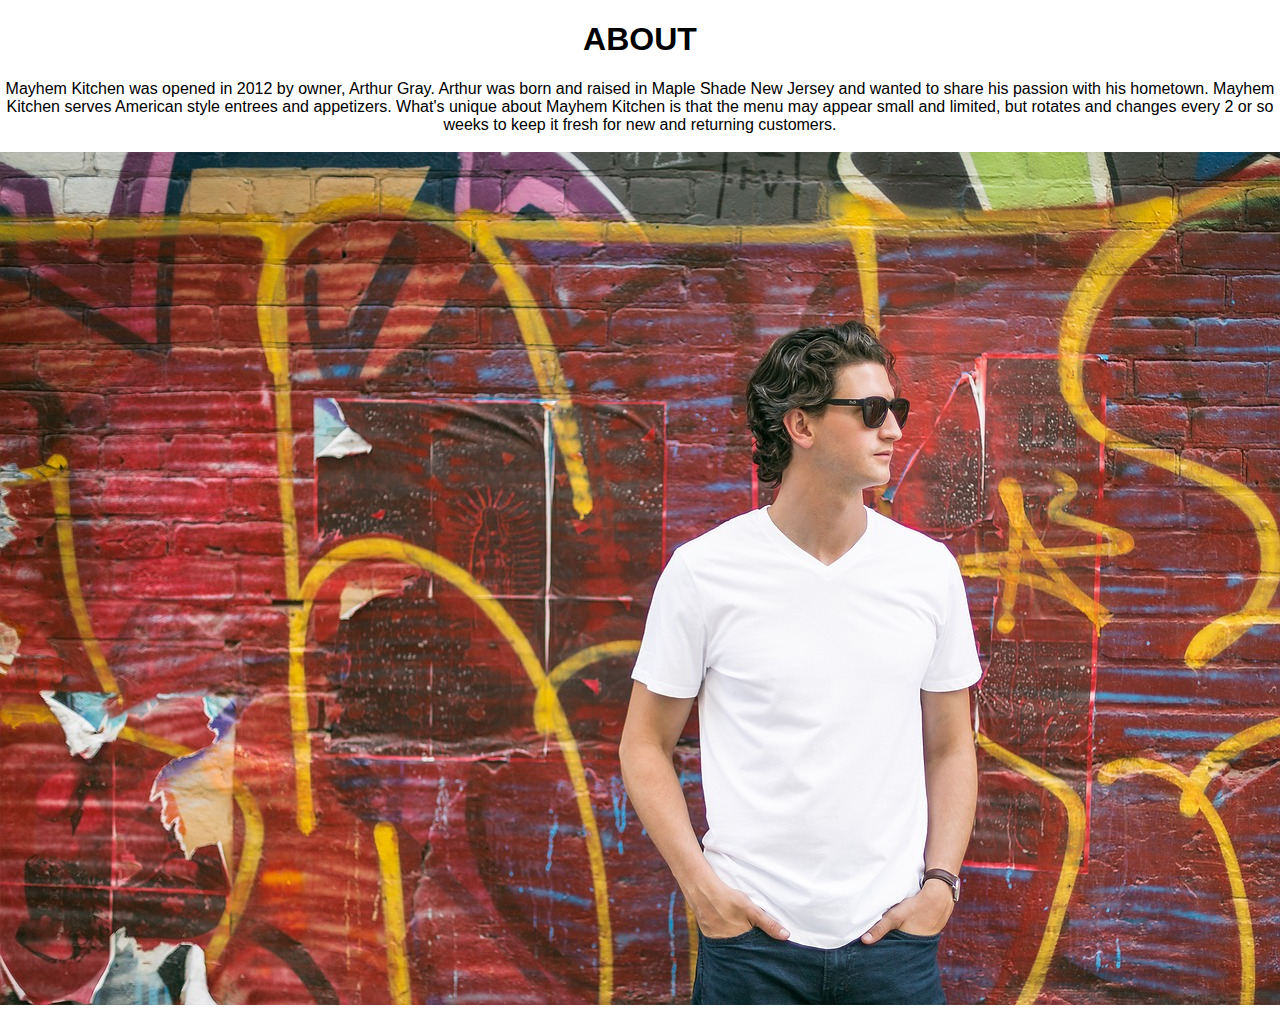
<file: about.html>
<!DOCTYPE html>
<html>
  <head>
    <title>
      Mayhem Kitchen
    </title>
    <link href="style.css" rel="stylesheet">
  </head>
    <center>
    <H1> ABOUT </H1>
  </center>
    </div>
  </div>

  <div class="container">
    <div class="col-sm-4">
<center>
        Mayhem Kitchen was opened in 2012 by owner, Arthur Gray. Arthur was born and raised in Maple Shade New Jersey and wanted to share his passion with his hometown. Mayhem Kitchen serves American style entrees and appetizers. What's unique about Mayhem Kitchen is that the menu may appear small and limited, but rotates and changes every 2 or so weeks to keep it fresh for new and returning customers.       </div>
      <div class="col-sm-4">
        <br>


  <img src="images/about.jpg">
      </div>
    </div>
</body>
</html>
</center>
</file>
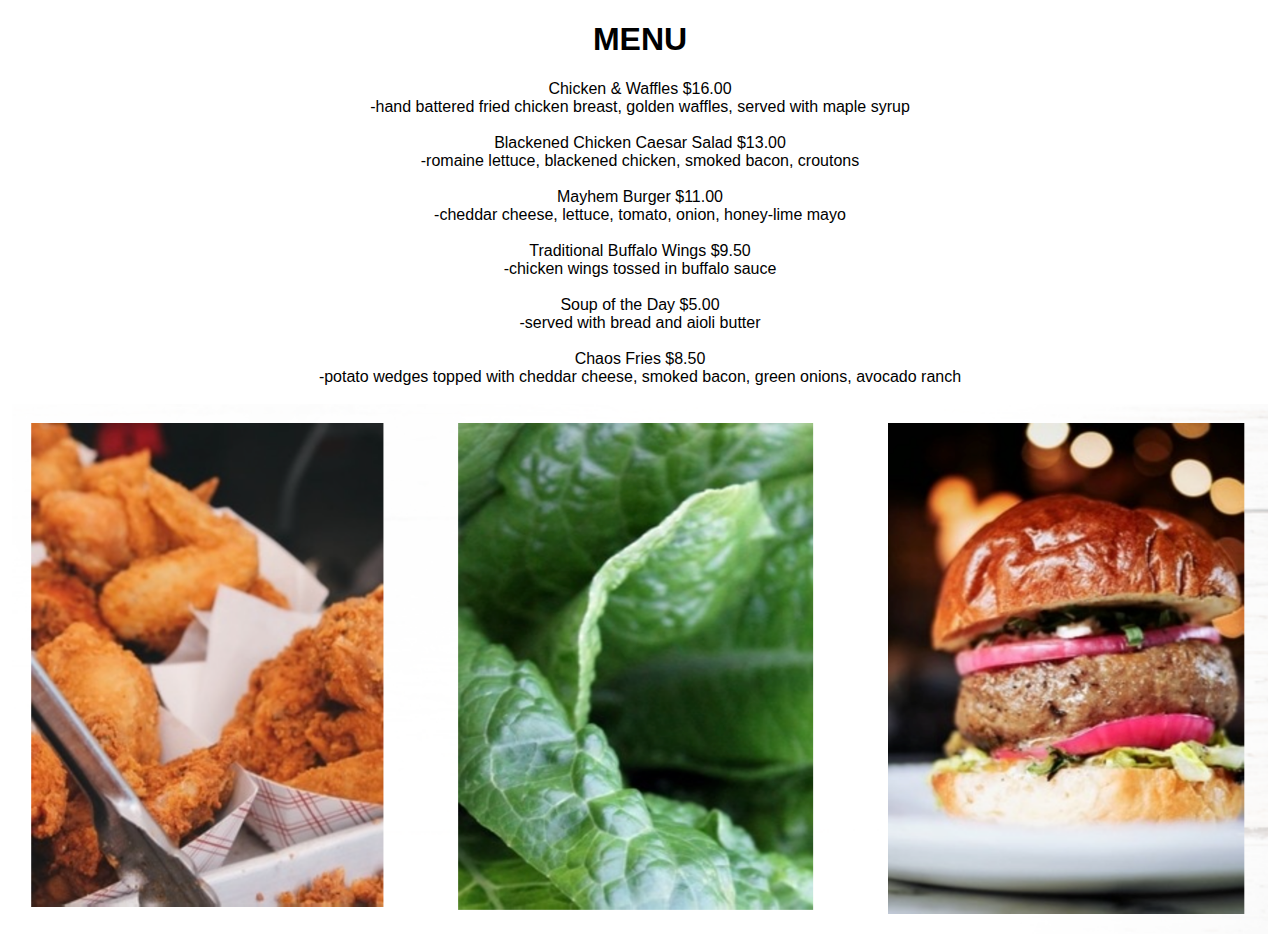
<file: menu.html>
<!DOCTYPE html>
<html>
  <head>
    <title>
      Mayhem Kitchen
    </title>
    <link href="style.css" rel="stylesheet">
  </head>
    <center>
    <H1> MENU </H1>
  </center>
    </div>
  </div>
  <div class="container">
    <div class="col-sm-4">
<center>
      Chicken & Waffles $16.00
      <BR>
-hand battered fried chicken breast, golden waffles, served with maple syrup
      <BR>
<BR>

      Blackened Chicken Caesar Salad  $13.00
<BR>
  -romaine lettuce, blackened chicken, smoked bacon, croutons
  <BR>

  <BR>
Mayhem Burger   $11.00
<BR>
  -cheddar cheese, lettuce, tomato, onion, honey-lime mayo
  <BR>
    <BR>

    Traditional Buffalo Wings  $9.50
    <BR>
      -chicken wings tossed in buffalo sauce
      <BR>

          <BR>
      Soup of the Day  $5.00
      <BR>
        -served with bread and aioli butter
        <BR>
          <BR>

                 Chaos Fries $8.50
                 <BR>
                   -potato wedges topped with cheddar cheese, smoked bacon, green onions, avocado ranch
<BR>
</cetner>
      <div class="col-sm-4">
<BR>
  <img src="images/smallest.png" >
      </div>
    </div>
</body>
</html>
</file>
<file: style.css>
body {
  margin: 0;
  padding: 0;
  font-family: 'arial', serif;
}

  .nav {
    background color: #595959;
    color: #000000;
    list-style: none;
    text-align: center;
    padding: 20px 0 20px 0;
  }
  .nav > li {
    display:inline-block;
    padding: 0 25px 0 25px;
  }
  .nav > li > a {
    text-decoration: none;
    color: #000000;
  }
  .nav > li> a:hover {
    color: #cccccc;
  }
</file>
